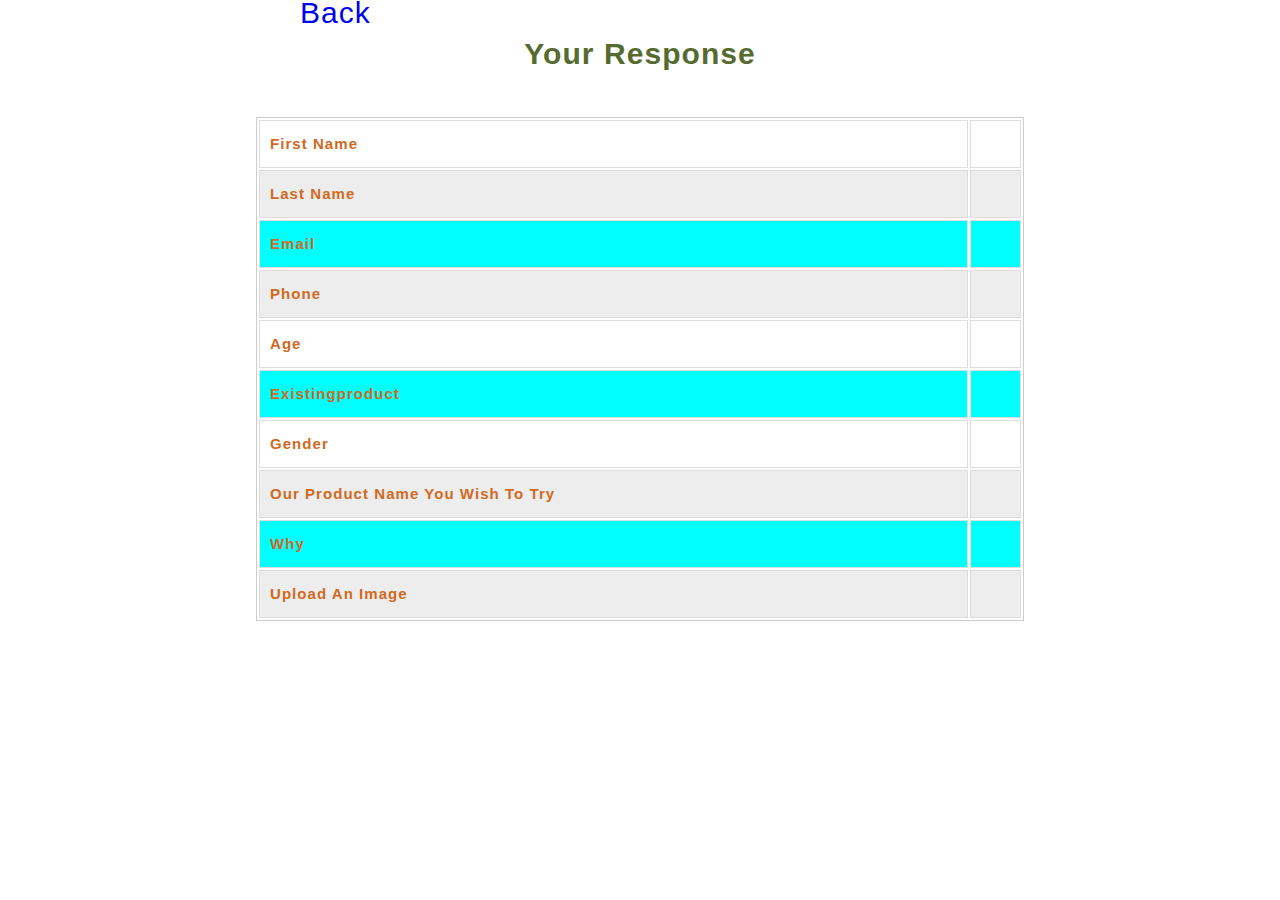
<file: response.html>
<!DOCTYPE html>
<html lang="en">
    <style>
        *{
            margin:0;
            padding:0;
            box-sizing: border-box;

        }
        body{
            display: flex;
            justify-content: center;
            align-items: center;
        }
         div {
    margin: 0;
    padding-bottom: 40px;
}
        
table,
td,
th {
  border: 1px solid #ddd;
  text-align: left;
}

table {
  /* border-collapse: collapse; */
  border: 1px solid #ccc;
  width: 60%;
  margin: auto;
  margin-top: 10px;
  border-spacing: 0;
    border-collapse: collapse;
    display:table;
    text-indent: initial;
}


#body tr:nth-child(2n) {
    background: #ededed;
}

#body tr:nth-child(3n) {
    /* border-bottom: 1px solid red; */
    /* border-bottom: 1px solid #cccc; */
    background:aqua;
}
tr {
    display: table-row;
    vertical-align: inherit;
    border-color: inherit;
}
table {
    border-spacing: 0;
    border-collapse: collapse;
    /* position: fixed; */

    justify-content: center;
}
table {
    border-collapse: separate;
    text-indent: initial;
    border-spacing: 2px;
}
#body {
    overflow-y: auto;
    overflow-x: hidden;
    /* margin: 0 auto; */
    /* color: #000; */
}
#body tr td:nth-child(2){
    text-align: center;
    color:#4d6ba6

}
body {
    background: 0 0;
    font-size: 15px;
    font-family: Lato,sans-serif;
    line-height: 26px;
    font-weight: 400;
    color:chocolate;
    letter-spacing: .07em;
}


th,
td {
  padding: 10px;
}
h3{
    text-align: center;
    padding-top: 10px;
    font-size: 30px;
    color:darkolivegreen
}
#back a{
    text-decoration: none;
    list-style: none;
    padding-top:30px;
}
#back{
    padding:200px 300px;
    font-size: 30px;
    /* background-color: teal; */
}
#container{
    width:100%;

    /* display:flex */
 
}


    </style>

<head>
    <meta charset="UTF-8">
    <meta http-equiv="X-UA-Compatible" content="IE=edge">
    <meta name="viewport" content="width=device-width, initial-scale=1.0">
    <title>response</title>
</head>

<body>
    
    <div id="container">
        <table border="">
            <div><span id="back"><a href="SelfieSwitch.html">Back</a></span>
                <h3 >Your Response</h3></div>
            
            <tbody id = "body">
                <tr>
                    <td><b>First Name</b></td>
                    <td id="td1"></td>
                </tr>
                <tr>
                    <td><b>Last Name</b></td>
                    <td id="td2"></td>
                </tr>
                <tr>
                    <td><b>Email</b></td>
                    <td id="td3"></td>
                </tr>
                <tr>
                    <td><b>Phone</b></td>
                    <td id="td4"></td>
                </tr>
                <tr>
                    <td><b>Age </b></td>
                    <td id="td5"></td>
                </tr>
                <tr>
                    <td><b>Existingproduct</b></td>
                    <td id="td6"></td>
                </tr>
                <tr>
                    <td><b>Gender</b></td>
                    <td id="td7"></td>
                </tr>
                <tr>
                    <td><b>Our Product Name You Wish To Try</b></td>
                    <td id="td8"></td>
                </tr>
                <tr>
                    <td><b>Why</b></td>
                    <td id="td9"></td>
                </tr>
                
                <tr>
                    <td><b>Upload An Image</b></td>
                    <td id="td10"></td>
                </tr>
                
            </tbody>
        </table>
    </div>

</body>

</html>
<script>
 var selfiearr = JSON.parse(localStorage.getItem("customerdata"))||[]
 selfiearr.map(function(el){
    //  var col = document.createElement("td")

     var row1 = document.getElementById("td1")
     row1.innerText=el.custfirname
    // row1.append(el.custfirname)
     var row2 = document.getElementById("td2")
     row2.innerText = el.custlaname
     var row3 = document.getElementById("td3")
     row3.innerText= el.email
     var row4 = document.getElementById("td4")
     row4.innerText= el.custphone
     var row5 = document.getElementById("td5")
     row5.innerText= el.age
     var row6 = document.getElementById("td6")
     row6.innerText= el.existingproduct
     var row7 = document.getElementById("td7")
     row7.innerText= el.gender
     var row8 = document.getElementById("td8")
     row8.innerText= el.ourproduct
     var row9 = document.getElementById("td9")
     row9.innerText= el.textarea
     var row10 = document.getElementById("td10")
     row10.innerText= el.uploadimage
     

    //  col.append(row1,row2,row3,row4,row5,row6,row7,row8,row9,row10)
    //  document.querySelector("#body").append(col)
    //  document.querySelector("#body").append(row1,row2,row3,row4,row5,row6,row7,row8,row9,row10)
 })
</script>
</file>
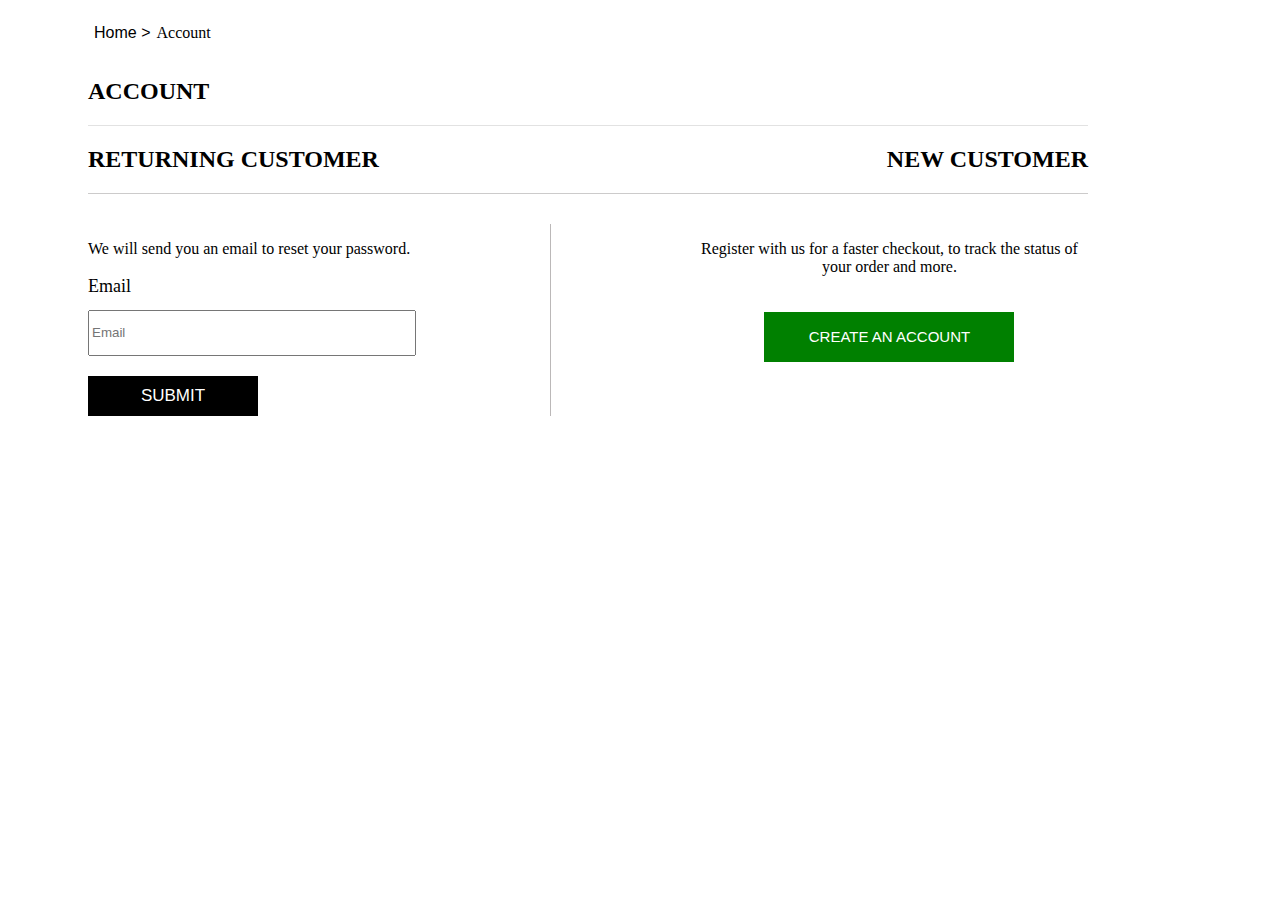
<file: By category/forgot.html>
<!DOCTYPE html>
<html lang="en">
<head>
    <meta charset="UTF-8">
    <meta http-equiv="X-UA-Compatible" content="IE=edge">
    <meta name="viewport" content="width=device-width, initial-scale=1.0">
    <title>Document</title>
    <style>
        #container{
            width:1000px;
            margin-left:80px;
        }
        #home{
            display:flex;
        }
        #cont1{
            display:flex;
            margin-top:30px;
        }
        #home>button{
            background-color:white;
            border: 0px;
            font-size: 16px;
        }
        #forgot{
            display:flex;
            justify-content: space-between;
            border-top:1px solid rgb(226, 226, 226);
            border-bottom:1px solid rgb(204, 203, 203);
        }
        #main{
            border-right:1px solid rgb(187, 184, 184);
            width:600px;
        }
        #main>input{
            width:320px;
            height:40px;
            margin-bottom: 20px;
            margin-top:-5px;
        }
        #main2{
            margin-left:140px;
            text-align: center;
        }
        #sub{
            width:170px;
            height:40px;
            border:0px;
            color:white;
            font-size: 17px;
            background-color:black ;
        }
        #create{
            width:250px;
            height:50px;
            border:0px;
            color:white;
            font-size: 15px;
            margin-top:20px;
            background-color: green;
        }
        p+p{
            font-size: 18px;
        }
    </style>
</head>
<body>
    <div id="container">
        <div id="home">
            <button>Home  > </button>
            <p>Account</p>
        </div>
        <h2 id="h2">ACCOUNT</h2>
        <div id="forgot">
            <h2>RETURNING CUSTOMER</h2>
            <h2>NEW CUSTOMER</h2>
        </div>
        <div id="cont1">
            <div id="main">
                <p>We will send you an email to reset your password.</p>
                <p>Email</p>
                <input type="text" id="email" placeholder="Email"/>
                <br>
                <button id="sub">SUBMIT</button>
            </div>
            <div id="main2">
                <p>Register with us for a faster checkout,
                    to track the status of your order and more.</p>
                    <button id="create" onclick="window.location.href='signup.html'" >CREATE AN ACCOUNT</button>
            </div>
        </div>
    </div>
</body>
</html>

<script>
    var cArr=JSON.parse(localStorage.getItem("customerInfo"));
    document.querySelector("#sub").addEventListener("click",forgotp)
     function forgotp(){
         var email=document.querySelector("#email").value;
         for(var i=0; i<cArr.length; i++)
         {
             if(cArr[i].email==email)
             {
                 alert("OTP will send your email");
             }
         }
     }


document.querySelector("#sub").addEventListener("mouseenter",function(){
        document.querySelector("#sub").style.backgroundColor="green";
    })
    document.querySelector("#sub").addEventListener("mouseout",function(){
        document.querySelector("#sub").style.backgroundColor="black";
    })
    document.querySelector("#create").addEventListener("mouseenter",function(){
        document.querySelector("#create").style.backgroundColor="black";
    })
    document.querySelector("#create").addEventListener("mouseout",function(){
        document.querySelector("#create").style.backgroundColor="green";
    })
</script>
</file>
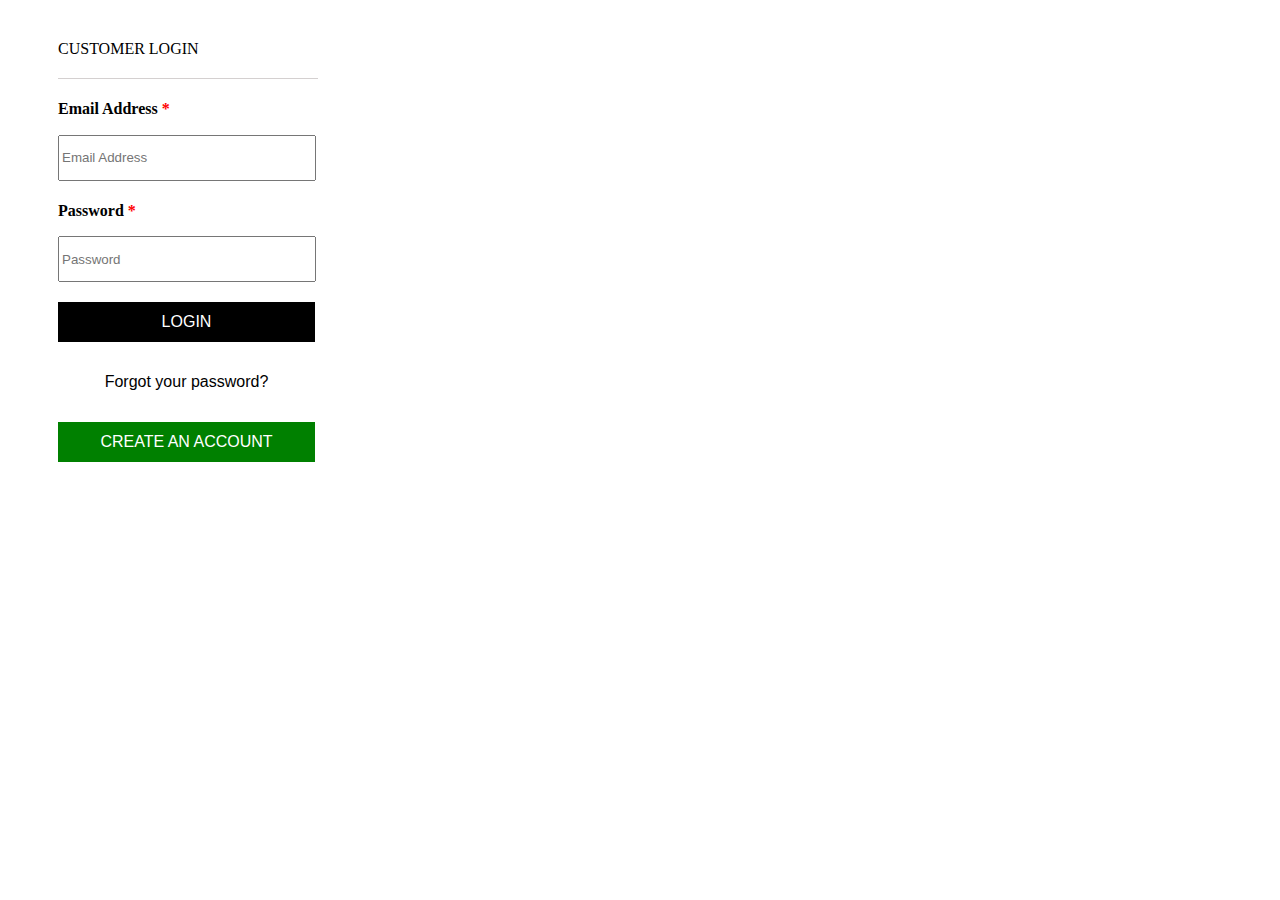
<file: By category/signin.html>
<!DOCTYPE html>
<html lang="en">
<head>
    <meta charset="UTF-8">
    <meta http-equiv="X-UA-Compatible" content="IE=edge">
    <meta name="viewport" content="width=device-width, initial-scale=1.0">
    <title>Document</title>
    <style>
        #container{
            margin-left:50px;
        }
        #form>input{
            width:250px;
            height:40px;
            margin-top:-5px;
        }
        #form>button{
            margin-top:20px;
            width:257px;
            height:40px;
            
            border:0px;
            font-size: 16px;
        }
        #login{
            color:white;
            background-color: black;
        }
        #forgot{
            background-color: white;
        }
        #create{
            color: white;
            background-color: green;;
        }
        h4::after{
        content:" *";
        color:red;
    }
    .home{
        width:260px;
        margin-top:40px;
        padding-bottom: 20px;
        border-bottom: .5px solid rgb(212, 208, 208);
    }
    </style>
</head>
<body>
    <div id="container">
       <div class="home">CUSTOMER LOGIN</div>
       <div id="form">
         <h4>Email Address</h4>
         <input type="text" id="email" placeholder="Email Address"/>
         <h4>Password</h4>
         <input type="password" id="password" placeholder="Password"/>
         <br>
         <button id="login">LOGIN</button>
         <br>

         <button id="forgot">Forgot your password?</button>
         <br>
         <button id="create" onclick="window.location.href='signup.html'" >CREATE AN ACCOUNT</button>
         
       </div>
    </div>
</body>
</html>
<script>
      var cArr=JSON.parse(localStorage.getItem("customerInfo"));

       document.querySelector("#login").addEventListener("click",customerlogin);
        function customerlogin(){
            var email=document.querySelector("#email").value;
            var password=document.querySelector("#password").value;
            for(var i=0; i<cArr.length; i++)
            {
                if(cArr[i].email==email && cArr[i].password==password)
                {
                    alert("login success");
                }
                else{
                    alert("invalid");
                }
            }
        }







document.querySelector("#login").addEventListener("mouseenter",function(){
        document.querySelector("#login").style.backgroundColor="green";
    })
    document.querySelector("#login").addEventListener("mouseout",function(){
        document.querySelector("#login").style.backgroundColor="black";
    })
    document.querySelector("#create").addEventListener("mouseenter",function(){
        document.querySelector("#create").style.backgroundColor="black";
    })
    document.querySelector("#create").addEventListener("mouseout",function(){
        document.querySelector("#create").style.backgroundColor="green";
    })

</script>
</file>
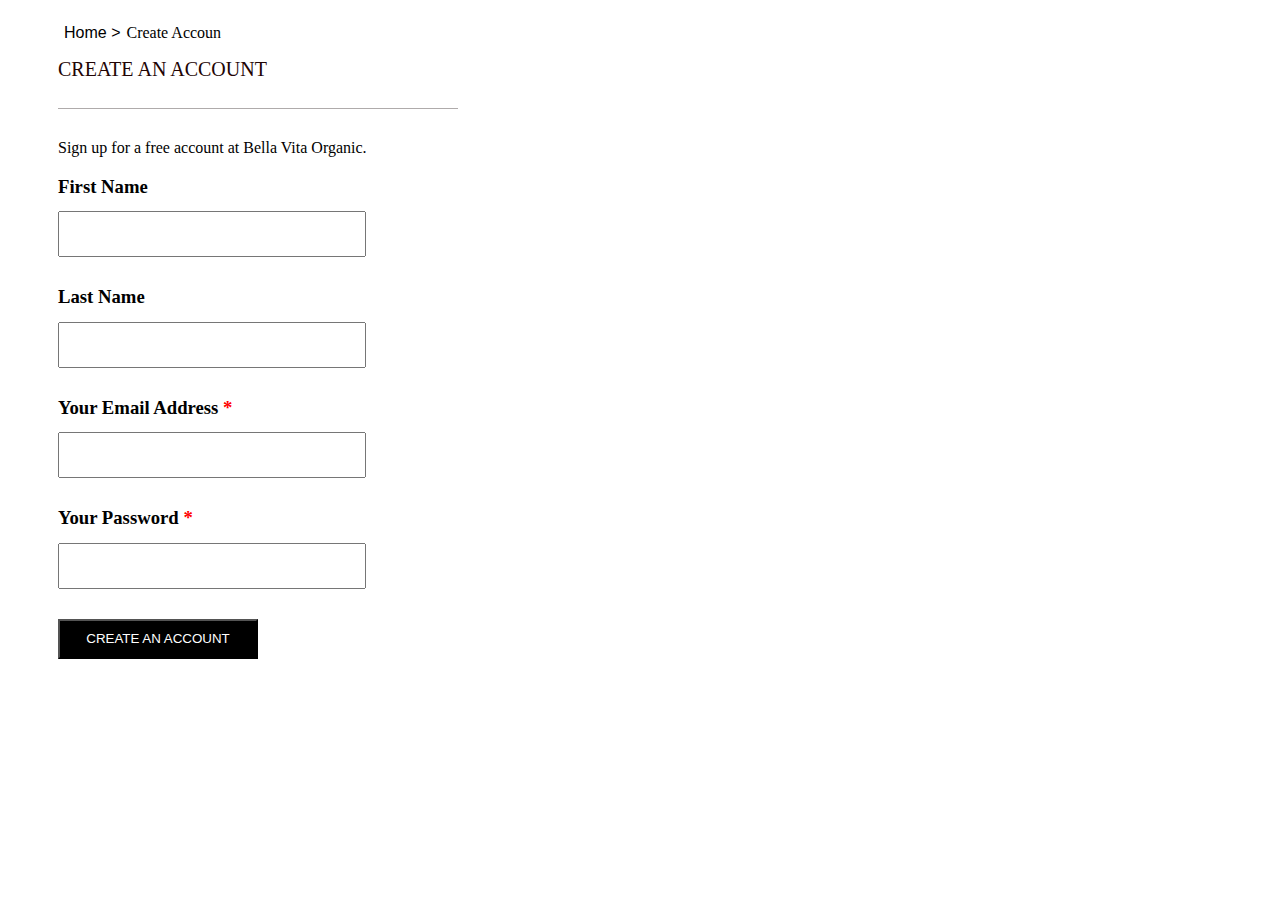
<file: By category/signup.html>
<!DOCTYPE html>
<html lang="en">
<head>
    <meta charset="UTF-8">
    <meta http-equiv="X-UA-Compatible" content="IE=edge">
    <meta name="viewport" content="width=device-width, initial-scale=1.0">
    <link rel="preconnect" href="https://fonts.googleapis.com">
<link rel="preconnect" href="https://fonts.gstatic.com" crossorigin>
<link href="https://fonts.googleapis.com/css2?family=Roboto+Serif&family=Sen&display=swap" rel="stylesheet">
    <title>Document</title>
    <style>
        #container{
            margin-left:50px;
        }
    #home{
        display:flex;
        
    }
    #home>button{
        border: 0px;
        background-color: white;
        font-size: 16px;
    }
    .p1{
        width:400px;
        height:50px;
        margin-bottom: 30px;;
        font-size: 20px;
        color:rgb(34, 4, 4);
        border-bottom: 1px solid rgb(175, 171, 171);
    }
    #form>input{
        width:300px;
        height:40px;
        margin-top:-5px;
        margin-bottom: 10px;
    }
    br+button{
        margin-top:20px;
        width:200px;
        height:40px;
        background-color: black;
        color:white;
    }
    #lastname+h3::after{
        content:" *";
        color:red;
    }
    #email+h3::after{
        content:" *";
        color:red;
    }
    </style>
</head>
<body>
    <div id="container">
        <div id="home">
            <button>Home  ></button>
            <p >Create Accoun</p>
        </div>
        <div class="p1">CREATE AN ACCOUNT</div>
        <div id="form">
            <p>Sign up for a free account at Bella Vita Organic.</p>
            <h3>First Name</h3>
            <input type="text" id="firstname" />
            <h3>Last Name</h3>
            <input type="text" id="lastname"/>
            <h3>Your Email Address</h3>
            <input type="text" id="email"/>
            <h3>Your Password</h3>
            <input type="password" id="password"/>
            <br>
            <button onclick="signUp()" id="create">CREATE AN ACCOUNT</button>
        </div>
    </div>
</body>
</html>
<script>
    var Arrobj=[];
    function signUp(){
        var firstname=document.querySelector("#firstname").value;
        var lastname=document.querySelector("#lastname").value;
        var email=document.querySelector("#email").value;
        var password=document.querySelector("#password").value;
        var obj={
            firstname:firstname,
            lastname:lastname,
            email:email,
            password:password
        }
        Arrobj.push(obj);
        localStorage.setItem("customerInfo",JSON.stringify(Arrobj));
    }
    document.querySelector("#create").addEventListener("mouseenter",function(){
        document.querySelector("#create").style.backgroundColor="green";
    })
    document.querySelector("#create").addEventListener("mouseout",function(){
        document.querySelector("#create").style.backgroundColor="black";
    })

//     font-family: 'Roboto Serif', sans-serif;
// font-family: 'Sen', sans-serif;
</script>
</file>
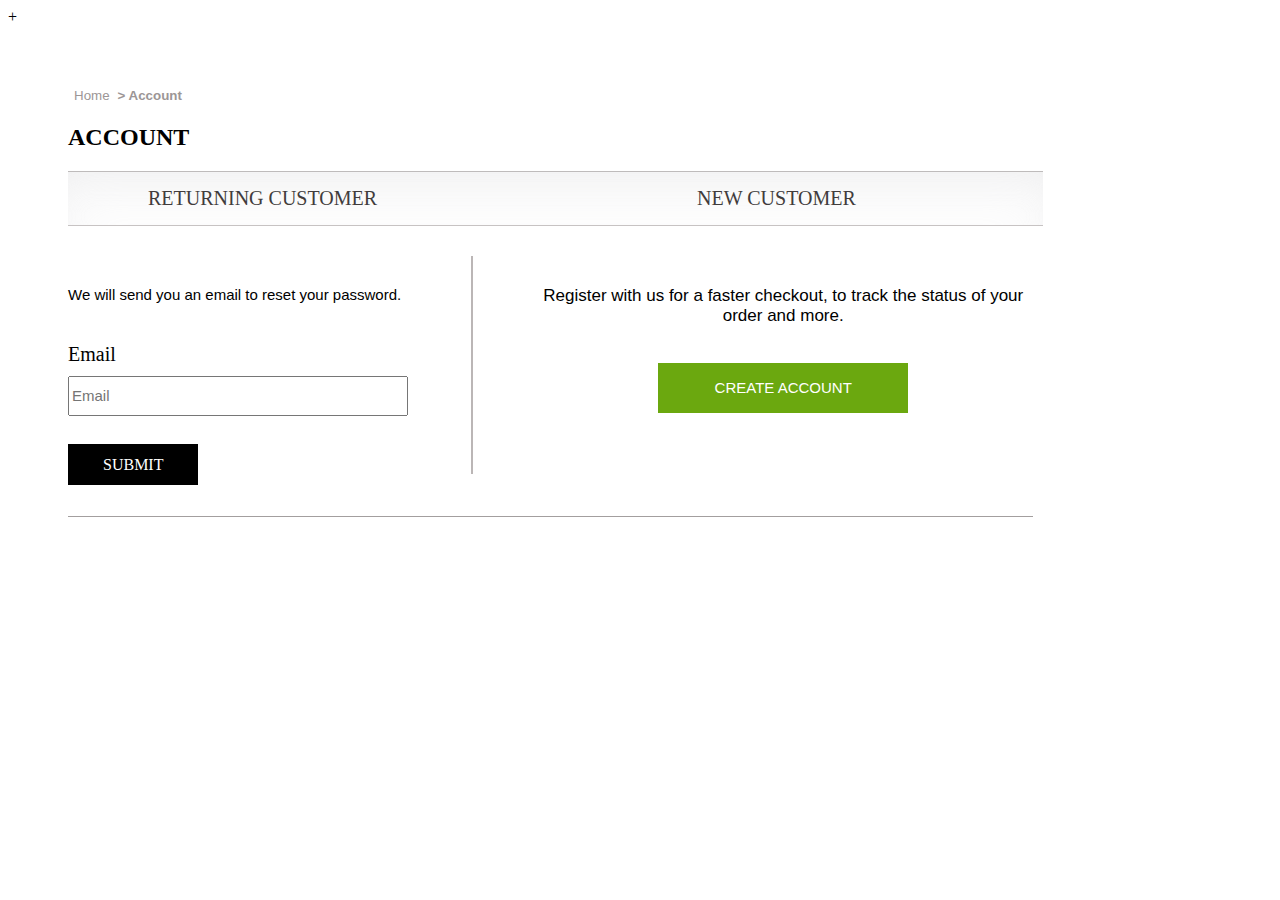
<file: Md Arif/forgot.html>
+<!DOCTYPE html>
<html lang="en">
<head>
    <meta charset="UTF-8">
    <meta http-equiv="X-UA-Compatible" content="IE=edge">
    <meta name="viewport" content="width=device-width, initial-scale=1.0">
    <link rel="preconnect" href="https://fonts.googleapis.com">
<link rel="preconnect" href="https://fonts.gstatic.com" crossorigin>
<link href="https://fonts.googleapis.com/css2?family=Roboto+Serif&family=Sen&display=swap" rel="stylesheet">
    <title>Document</title>
    <style>
        #container{
            width:965px;
            height:430px;
            margin:60px;
            border-bottom: 1px solid rgb(163, 159, 159);
            margin-bottom:30px;
        }
        .main1{
            width:965px;
            display:flex;
            border-top: 1px solid rgb(190, 187, 187);
            border-bottom: 1px solid rgb(199, 195, 195);
            padding:15px 0px 15px 10px;
            margin-bottom:30px;
            box-shadow: rgba(208, 208, 212, 0.25) 0px 30px 60px -12px inset, rgba(240, 238, 238, 0.3) 0px 18px 36px -18px inset;
        }
        .main1>div{
            text-align: center;
            font-size: 20px;
            font-weight: 500px;
            color:rgb(65, 60, 60);           
            
        }
        .main2{
            margin-left:70px;
        }
        .main3{
            margin-left:320px;
        }
        #container2{
            width:965px;
            display:flex;
        }
        
        .p2{
            font-size:17px;
            margin-left:60px;
            font-family:sans-serif;
            margin-top:30px;
        }
        #return{
            width:480px;
            border-right: 2px solid rgb(187, 182, 182);
            
        }
        #create{
            margin-left:60px;
            width:250px;
            height:50px;
            border:0px;
            background-color: rgb(107, 168, 15);
            color:white;
            margin-top: 20px;
            font-size: 15px;
        }
        .p1{
            font-size: 15px;
            margin-right:60px;
            font-family:sans-serif;
            margin-top:30px;
        }
        
        .account{
            width:965px;
            margin-top:-20px;
        }
        #new{
            text-align:center;
        }
       
       .p1+p{
           font-size: 20px;
           margin-top:40px;
           margin-bottom:10px;
       }
       input{
           width:340px;
           height:40px;
           font-size: 15px;
           margin-bottom:40px;
       }
       #submit{
           padding:12px 35px 12px 35px;

           height:30px;
           background-color: black;
           color:white;
       }
       .home{
            border-width: 0px;
            background-color: white;
            margin-bottom: 20px;
            margin-right:-8px;
            font-weight: 700px;
            color:rgb(156, 150, 150);
            font-family:sans-serif;
        }
        .home+.home{
            font-weight: bold;
        }
        
    </style>
</head>
<body>
    <div id="container">
        <div id="home1">
            <button class="home" onclick="window.location.href='index.html'">Home</button>
            <button class="home">>  Account</button>
        </div>
        <div class="account">
            <h2>ACCOUNT </h2>
        </div>
        <div class="main1">
            <div class="main2">RETURNING CUSTOMER</div>
            <div class="main3">NEW CUSTOMER</div>
        </div>
        <div id="container2">
            <div id="return" class="main">
                <p class="p1">We will send you an email to reset your password.</p>
                <p>Email</p>
                <input type="text" id="email" placeholder="Email"/><br>
                <buttton id="submit">SUBMIT</buttton>
            </div>
            <div id="new" class="main">
                  <p class="p2">Register with us for a faster checkout,
                    to track the status of your order and more.</p>
                    <button id="create" onclick="window.location.href='signup.html'">CREATE ACCOUNT</button>
            </div>
        </div>
    </div>
</body>
</html>
<script>
    document.querySelector("#submit").addEventListener("click",reset);
    var customerArr=JSON.parse(localStorage.getItem("customerInfo"));
    function reset(){
        var email=document.querySelector("#email").value;
        for(var i=0; i<customerArr.length; i++)
        {
            if(customerArr[i].email==email){

            alert("otp send to your registered email");
        }
        }
        
    }
    document.querySelector("#submit").addEventListener("mouseover",function(){
        document.querySelector("#submit").style.backgroundColor = "rgb(41, 172, 41)";
    });
    document.querySelector("#submit").addEventListener("mouseout",function(){
        document.querySelector("#submit").style.backgroundColor = "black";
    });
    document.querySelector("#create").addEventListener("mouseover",function(){
        document.querySelector("#create").style.backgroundColor = "black";
    });
    document.querySelector("#create").addEventListener("mouseout",function(){
        document.querySelector("#create").style.backgroundColor = "rgb(41, 172, 41)";
    });
</script>
</file>
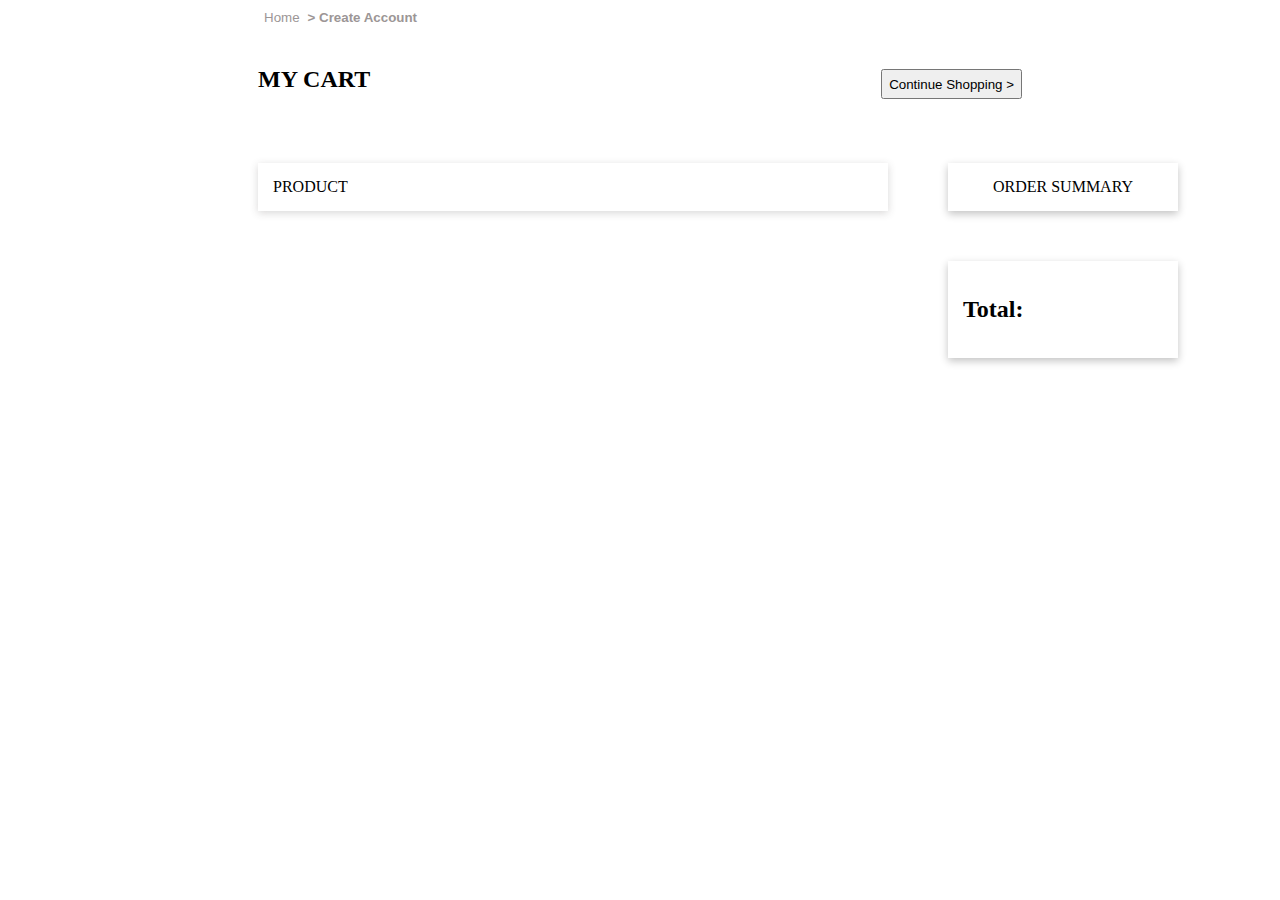
<file: Md Arif/gotocart.html>
<!DOCTYPE html>
<html lang="en">
<head>
    <meta charset="UTF-8">
    <meta http-equiv="X-UA-Compatible" content="IE=edge">
    <meta name="viewport" content="width=device-width, initial-scale=1.0">
    <link rel="preconnect" href="https://fonts.googleapis.com">
<link rel="preconnect" href="https://fonts.gstatic.com" crossorigin>
<link href="https://fonts.googleapis.com/css2?family=Roboto+Serif&family=Sen&display=swap" rel="stylesheet">
    <title>Document</title>
    <style>
        #container{
            margin:auto;
            margin-left:200px;
            margin-right:250px;
        }
        #home1{
            margin-left:50px;
        }
        .home{
            border-width: 0px;
            background-color: white;
            margin-bottom: 20px;
            margin-right:-8px;
            font-weight: 700px;
            color:rgb(156, 150, 150);
            font-family:sans-serif;
        }
        .home+.home{
            font-weight: bold;
        }
        .mycart{
            display:flex;
            justify-content: space-between;
            margin-left:50px;
        }
        .home2{
            height:30px;
            margin-top:23px;
        }
        #main{
            display:flex;
        }
        .product>div{
            width:600px;
            margin-left:50px;
            margin-top:50px;
            box-shadow: rgba(58, 56, 56, 0.2) 0px 2px 8px 0px;
            padding:15px;
        }
        .order>div{
            width:200px;
            margin-top:50px;
            margin-left:60px;
            box-shadow: rgba(0, 0, 0, 0.24) 0px 3px 8px;
            padding:15px;
            text-align: center;
            
            
        }
        @media all and (min-width:381px) and (max-width:800px){
            
            #container{
            margin:auto;
            margin-left:0px;
            margin-right:30px;
        }
        .product>div{
            width:400px;
        }
        }
        .total{
            display:flex;
            justify-content: space-between;
        }
        .quantity{
            width:50px;
            height:40px;
            border-top: 1px solid rgb(131, 128, 128);
            border-bottom: 1px solid rgb(131, 128, 128);
            font-size: 25px;
            text-align: center;
            padding-top:5px;
        }
    </style>
</head>
<body>
    <div id="container">
    <div id="home1">
        <button class="home" onclick="window.location.href='index.html'">Home</button>
        <button class="home">>  Create Account</button>
    </div>
    <div class="mycart">
        <h2>MY CART</h2>
        <button class="home2" onclick="window.location.href='index.html'">Continue Shopping  ></button>
    </div>
    <div id="main">
        <div class="product">
            <div>PRODUCT</div>
        </div>
        <div class="order">
            <div>ORDER SUMMARY</div>
            <div class="total">
                <h2>Total:</h2>
                <h2 id="totals"></h2>
            </div>
        </div>
    </div>
</div>
</body>
</html>

<script>
    var selectArr=JSON.parse(localStorage.getItem("selectProduct"));
    console.log(selectArr);
    select(selectArr);
    function select(selectArr){
        //document.querySelector(".promain").innerHTML=null;
        selectArr.map(function(elem,index){
            var image=document.createElement("img");
            image.setAttribute("src",elem.img)
            image.style.width="120px";
            image.style.height="120px";
            var div1=document.createElement("div");
            div1.append(image);
            var div2=document.createElement("div");
            var para=document.createElement("p");
            para.innerText=elem.pname;
            var price=document.createElement("p");
            price.innerText= "Rs."+elem.price;
            price.style.marginTop="-10px";
            price.style.fontSize="20px";
            price.style.fontWeight="bold";
            var div3=document.createElement("div");
            var para2=document.createElement("p");
            para2.innerText="Quantity:";
            var btn1=document.createElement("button");
            btn1.innerText="-";
            btn1.style.fontSize="30px";
            btn1.style.width="40px";
            btn1.style.backgroundColor="white";
            btn1.style.borderWidth="1px";
            
            var div4=document.createElement("div");
            div4.setAttribute("class","quantity");
            
            var btn2=document.createElement("button");
            btn2.innerText="+";
            btn2.style.fontSize="30px";
            btn2.style.width="40px";
            btn2.style.backgroundColor="white";
            btn2.style.borderWidth="1px";
            div4.innerText=elem.quant;
            var add=1;
            btn2.addEventListener("click",function(){
                add++;
               div4.innerText=add;
                increaseQuant(index)
               
            });
            btn1.addEventListener("click",function(){  
                             
                if(add>=2)
                {
                    add--;
                    div4.innerText=add;
                    decreaseQuant(index);
                }
                
                
            });
            var divmain=document.createElement("div");
            divmain.append(btn1,div4,btn2);
            divmain.style.display="flex";
            div2.append(para,price,para2,divmain);
            var div=document.createElement("div");
            div.setAttribute("class","promain");
            div.append(div1,div2);
            div.style.display="flex";
            document.querySelector(".product").append(div);
        });
    }
    // var total = selectArr.reduce(function(acc,elem,index){
    //     return acc + elem.price;
    // },0)
    // document.querySelector("#totals").innerText= "Rs."+total;


    function increaseQuant(index){
    selectArr[index].quant++;
    //localStorage.setItem("selectProduct",JSON.stringify(selectArr));
    console.log(selectArr);
    //select(selectArr);
    showTotal();
    
  }
  function decreaseQuant(index){
    selectArr[index].quant--;
   //localStorage.setItem("selectProduct",JSON.stringify(selectArr));
    //select(selectArr);
    if(selectArr[index].quant>=1)
    {
        showTotal();
     }
    
    
  }
  function showTotal(){
    var total=selectArr.reduce(function(acc,itm,index){
    return acc+((itm.price)*(itm.quant));
  },0);
  document.querySelector("#totals").textContent="Rs."+total;
  }
//   function increasequant(index)
//   {
//     document.querySelector("h1").textContent=index+1;
//   }
  
   function checkout(){
     alert(" Thank you for purchasing");
   }
</script>
</file>
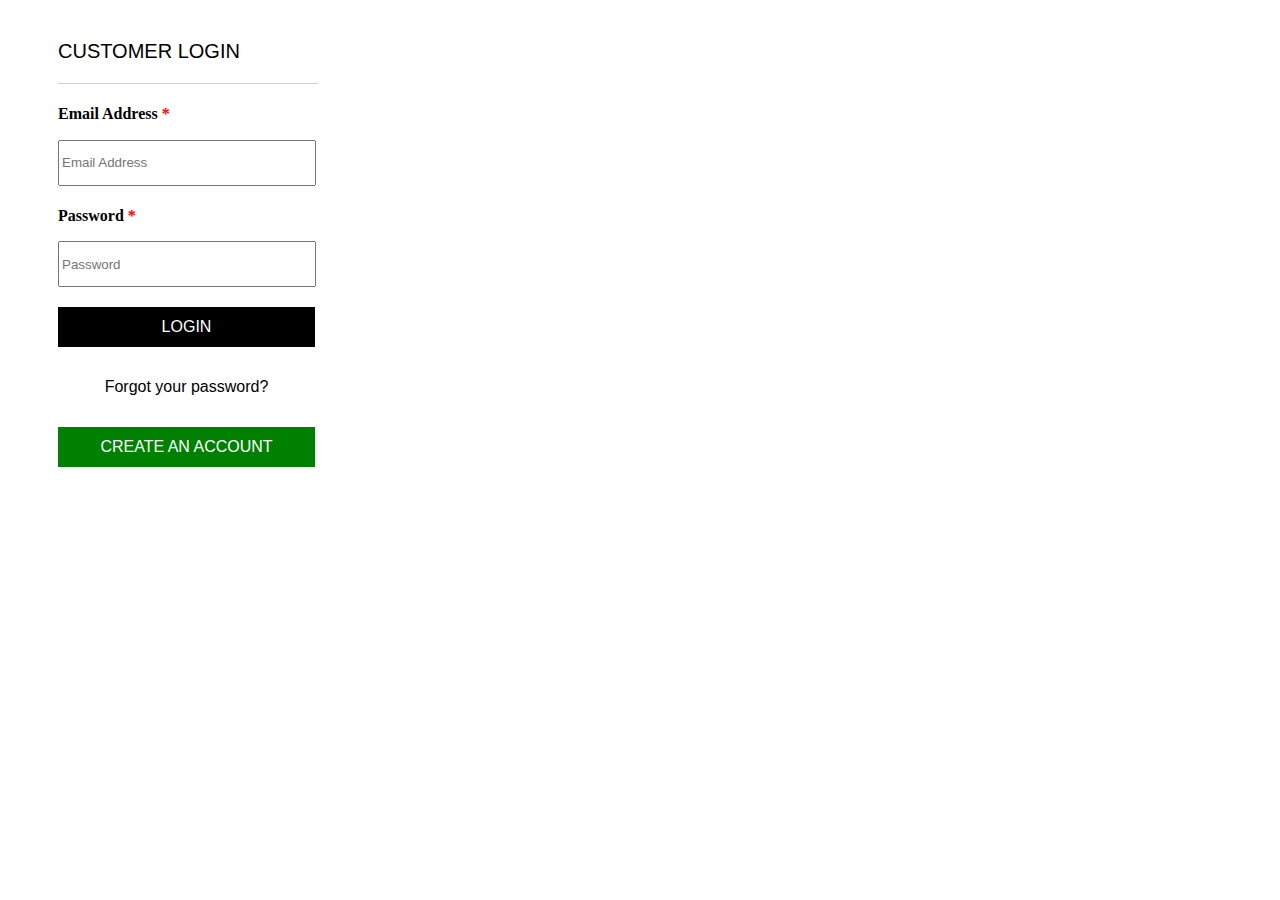
<file: Md Arif/signin.html>
<!DOCTYPE html>
<html lang="en">
<head>
    <meta charset="UTF-8">
    <meta http-equiv="X-UA-Compatible" content="IE=edge">
    <meta name="viewport" content="width=device-width, initial-scale=1.0">
    <link rel="preconnect" href="https://fonts.googleapis.com">
<link rel="preconnect" href="https://fonts.gstatic.com" crossorigin>
<link href="https://fonts.googleapis.com/css2?family=Roboto+Serif&family=Sen&display=swap" rel="stylesheet">
    <title>Document</title>
    <style>
        #container{
            margin-left:50px;
        }
        #form>input{
            width:250px;
            height:40px;
            margin-top:-5px;
        }
        #form>button{
            margin-top:20px;
            width:257px;
            height:40px;
            
            border:0px;
            font-size: 16px;
        }
        #login{
            color:white;
            background-color: black;
        }
        #forgot{
            background-color: white;
        }
        #create{
            color: white;
            background-color: green;;
        }
        h4::after{
        content:" *";
        color:red;
    }
    .home{
        width:260px;
        margin-top:40px;
        padding-bottom: 20px;
        font-size: 20px;
        color:black;
        border-bottom: .5px solid rgb(212, 208, 208);
        font-family: sans-serif;
    }
    </style>
</head>
<body>
    <div id="container">
       <div class="home">CUSTOMER LOGIN</div>
       <div id="form">
         <h4>Email Address</h4>
         <input type="text" id="email" placeholder="Email Address"/>
         <h4>Password</h4>
         <input type="password" id="password" placeholder="Password"/>
         <br>
         <button id="login">LOGIN</button>
         <br>

         <button id="forgot">Forgot your password?</button>
         <br>
         <button id="create" onclick="window.location.href='signup.html'" >CREATE AN ACCOUNT</button>
         
       </div>
    </div>
</body>
</html>
<script>
      var cArr=JSON.parse(localStorage.getItem("customerInfo"));

       document.querySelector("#login").addEventListener("click",customerlogin);
        function customerlogin(){
            var email=document.querySelector("#email").value;
            var password=document.querySelector("#password").value;
            for(var i=0; i<cArr.length; i++)
            {
                if(cArr[i].email==email && cArr[i].password==password)
                {
                    alert("login success");
                }
                else{
                    alert("invalid");
                }
            }
        }







document.querySelector("#login").addEventListener("mouseenter",function(){
        document.querySelector("#login").style.backgroundColor="green";
    })
    document.querySelector("#login").addEventListener("mouseout",function(){
        document.querySelector("#login").style.backgroundColor="black";
    })
    document.querySelector("#create").addEventListener("mouseenter",function(){
        document.querySelector("#create").style.backgroundColor="black";
    })
    document.querySelector("#create").addEventListener("mouseout",function(){
        document.querySelector("#create").style.backgroundColor="green";
    })

</script>
</file>
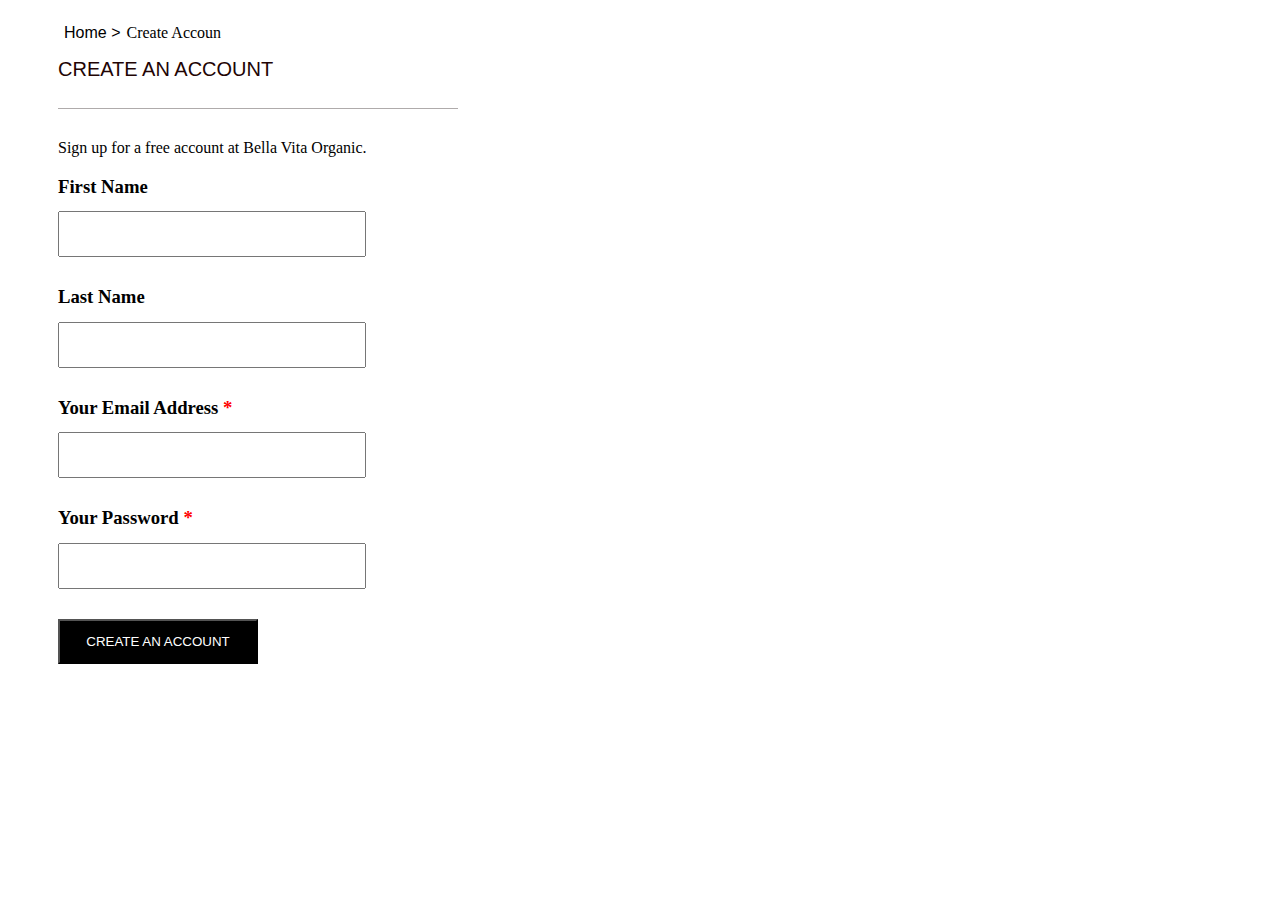
<file: Md Arif/signup.html>
<!DOCTYPE html>
<html lang="en">
<head>
    <meta charset="UTF-8">
    <meta http-equiv="X-UA-Compatible" content="IE=edge">
    <meta name="viewport" content="width=device-width, initial-scale=1.0">
    <link rel="preconnect" href="https://fonts.googleapis.com">
<link rel="preconnect" href="https://fonts.gstatic.com" crossorigin>
<link href="https://fonts.googleapis.com/css2?family=Roboto+Serif&family=Sen&display=swap" rel="stylesheet">
    <title>Document</title>
    <style>
        #container{
            margin-left:50px;
        }
    #home{
        display:flex;
        
    }
    #home>button{
        border: 0px;
        background-color: white;
        font-size: 16px;
    }
    .p1{
        width:400px;
        height:50px;
        margin-bottom: 30px;;
        font-size: 20px;
        color:rgb(34, 4, 4);
        border-bottom: 1px solid rgb(175, 171, 171);
        font-family: sans-serif;
    }
    #form>input{
        width:300px;
        height:40px;
        margin-top:-5px;
        margin-bottom: 10px;
    }
    br+button{
        margin-top:20px;
        width:200px;
        height:45px;
        background-color: black;
        color:white;
    }
    #lastname+h3::after{
        content:" *";
        color:red;
    }
    #email+h3::after{
        content:" *";
        color:red;
    }
    </style>
</head>
<body>
    <div id="container">
        <div id="home">
            <button>Home  ></button>
            <p >Create Accoun</p>
        </div>
        <div class="p1">CREATE AN ACCOUNT</div>
        <div id="form">
            <p>Sign up for a free account at Bella Vita Organic.</p>
            <h3>First Name</h3>
            <input type="text" id="firstname" />
            <h3>Last Name</h3>
            <input type="text" id="lastname"/>
            <h3>Your Email Address</h3>
            <input type="text" id="email"/>
            <h3>Your Password</h3>
            <input type="password" id="password"/>
            <br>
            <button onclick="signUp()" id="create">CREATE AN ACCOUNT</button>
        </div>
    </div>
</body>
</html>
<script>
    var Arrobj=[];
    function signUp(){
        var firstname=document.querySelector("#firstname").value;
        var lastname=document.querySelector("#lastname").value;
        var email=document.querySelector("#email").value;
        var password=document.querySelector("#password").value;
        var obj={
            firstname:firstname,
            lastname:lastname,
            email:email,
            password:password
        }
        Arrobj.push(obj);
        localStorage.setItem("customerInfo",JSON.stringify(Arrobj));
    }
    document.querySelector("#create").addEventListener("mouseenter",function(){
        document.querySelector("#create").style.backgroundColor="green";
    })
    document.querySelector("#create").addEventListener("mouseout",function(){
        document.querySelector("#create").style.backgroundColor="black";
    })

//     font-family: 'Roboto Serif', sans-serif;
// font-family: 'Sen', sans-serif;
</script>
</file>
